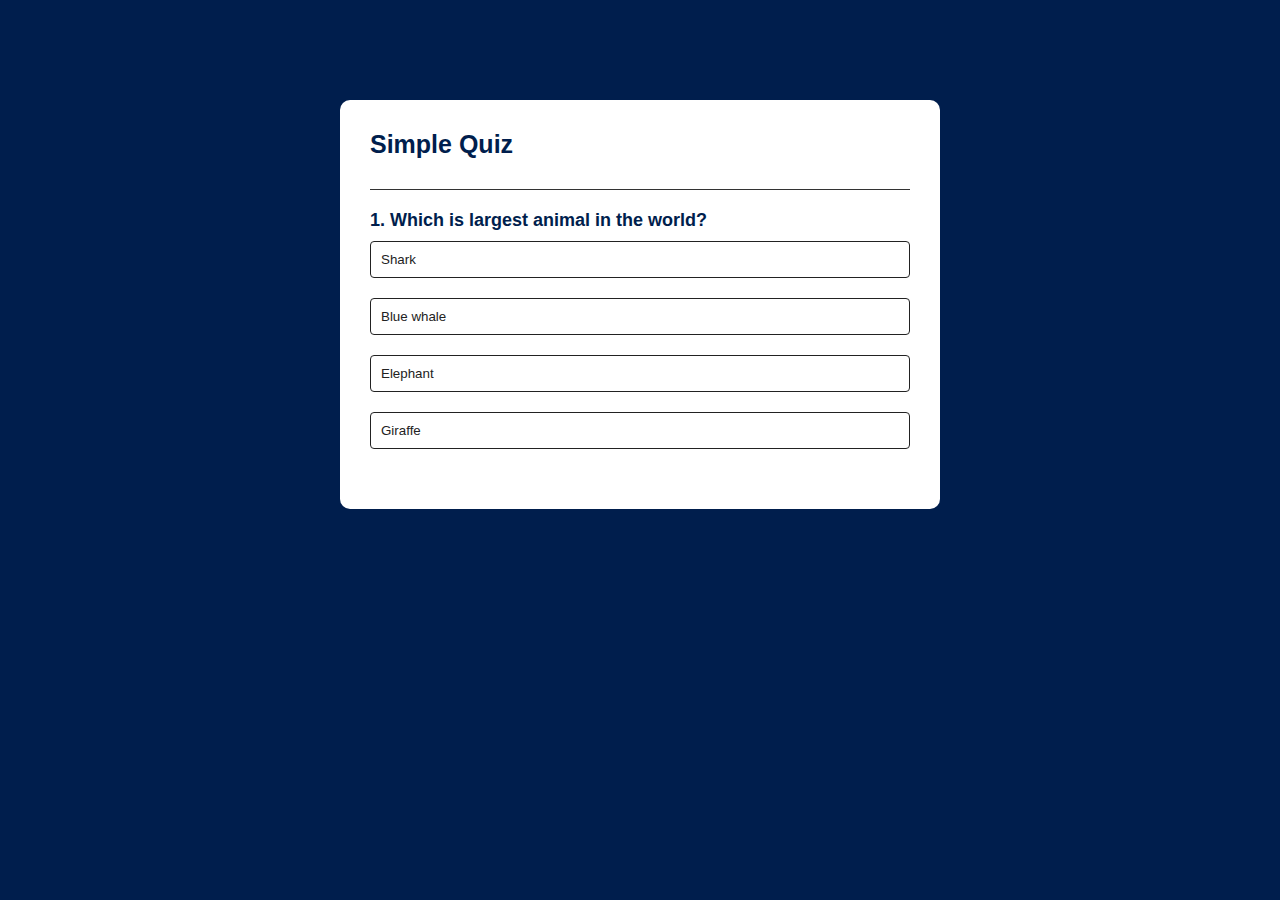
<file: Quizapp/index.html>
<!DOCTYPE html>
<html lang="en">
<head>
    <meta charset="UTF-8">
    <meta name="viewport" content="width=device-width, initial-scale=1.0">
    <title>Quiz App</title>
    <link rel="stylesheet" href="style.css">
</head>
<body>

    <div class="app">
        <h1>Simple Quiz</h1>
        <div class="quiz">
            <h2 id="question">Question goes here</h2>
            <div id="answer-buttons">
                <button class="btn">Answer 1</button>
                <button class="btn">Answer 2</button>
                <button class="btn">Answer 3</button>
                <button class="btn">Answer 4</button>
            </div>
            <button id="next-btn">Next</button>
        </div>
    </div>
    <script src="script.js"></script>
</body>
</html>
</file>
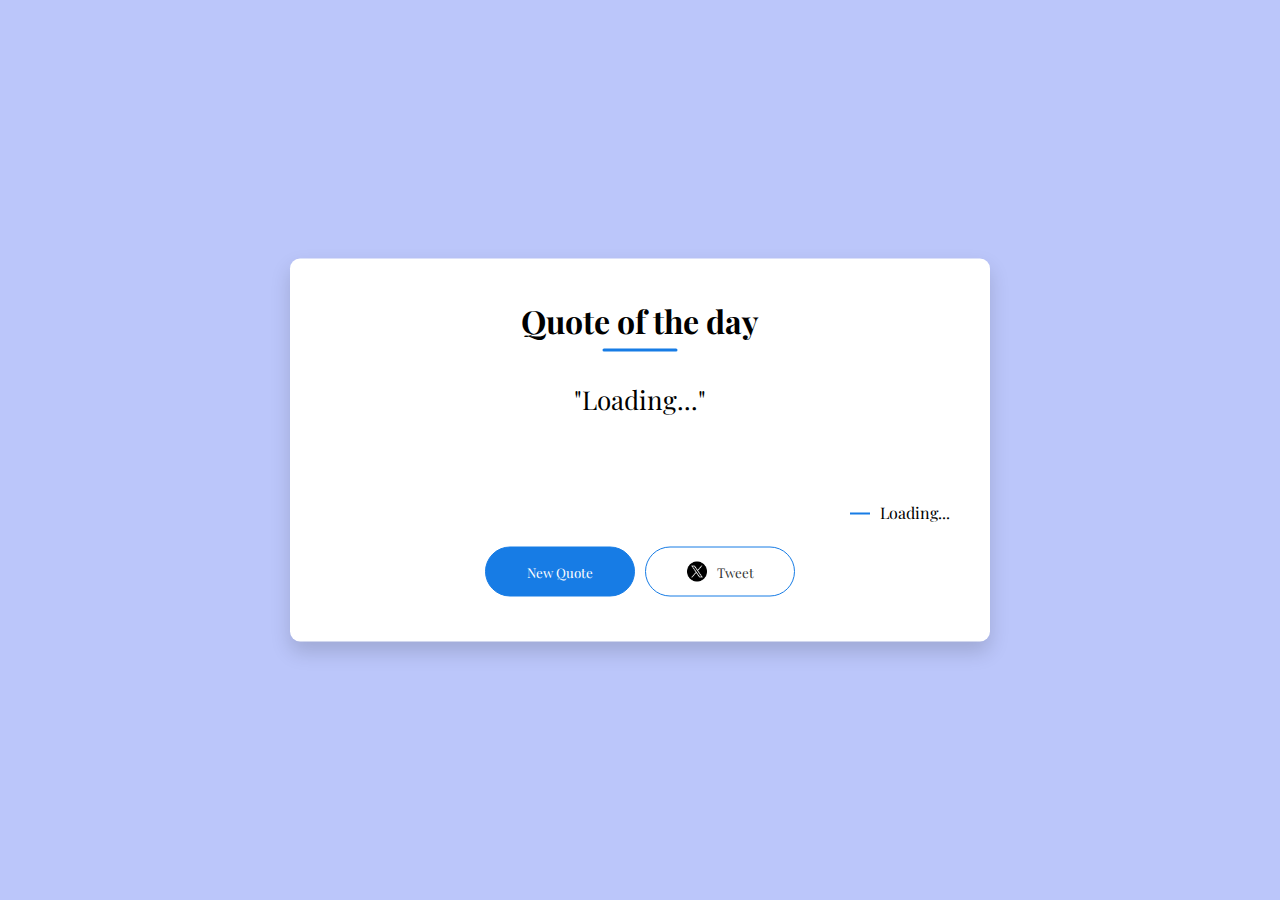
<file: Quote/index.html>
<!DOCTYPE html>
<html lang="en">
<head>
    <meta charset="UTF-8">
    <meta name="viewport" content="width=device-width, initial-scale=1.0">
    <title>Quote of the day</title>
    <link rel="stylesheet" href="style.css">
</head>
<body>

    <div class="quote-box">
        <h2>Quote of the day</h2>
        <blockquote id="quote">Loading...</blockquote>
        <span id="author">Loading...</span>
        <div>
            <button onclick="getquote(api_url)">New Quote</button>
            <button onclick="tweet()"> <img src="twitter.png"> Tweet</button>
        </div>
    </div>

    <script>

        const quote = document.getElementById("quote");
        const author = document.getElementById("author");
        const api_url = "https://api.quotable.io/random";

        async function getquote(url){
            const response = await fetch(url);
            var data = await response.json();
            
            quote.innerHTML = data.content;
            author.innerHTML = data.author;
        }

        getquote(api_url);

        function tweet(){
            window.open("https://twitter.com/intent/tweet?text=" + quote.innerHTML + "--- by " + author.innerHTML, "Tweet Window", "width=600, height=300")

        }


    </script>
    
</body>
</html>
</file>
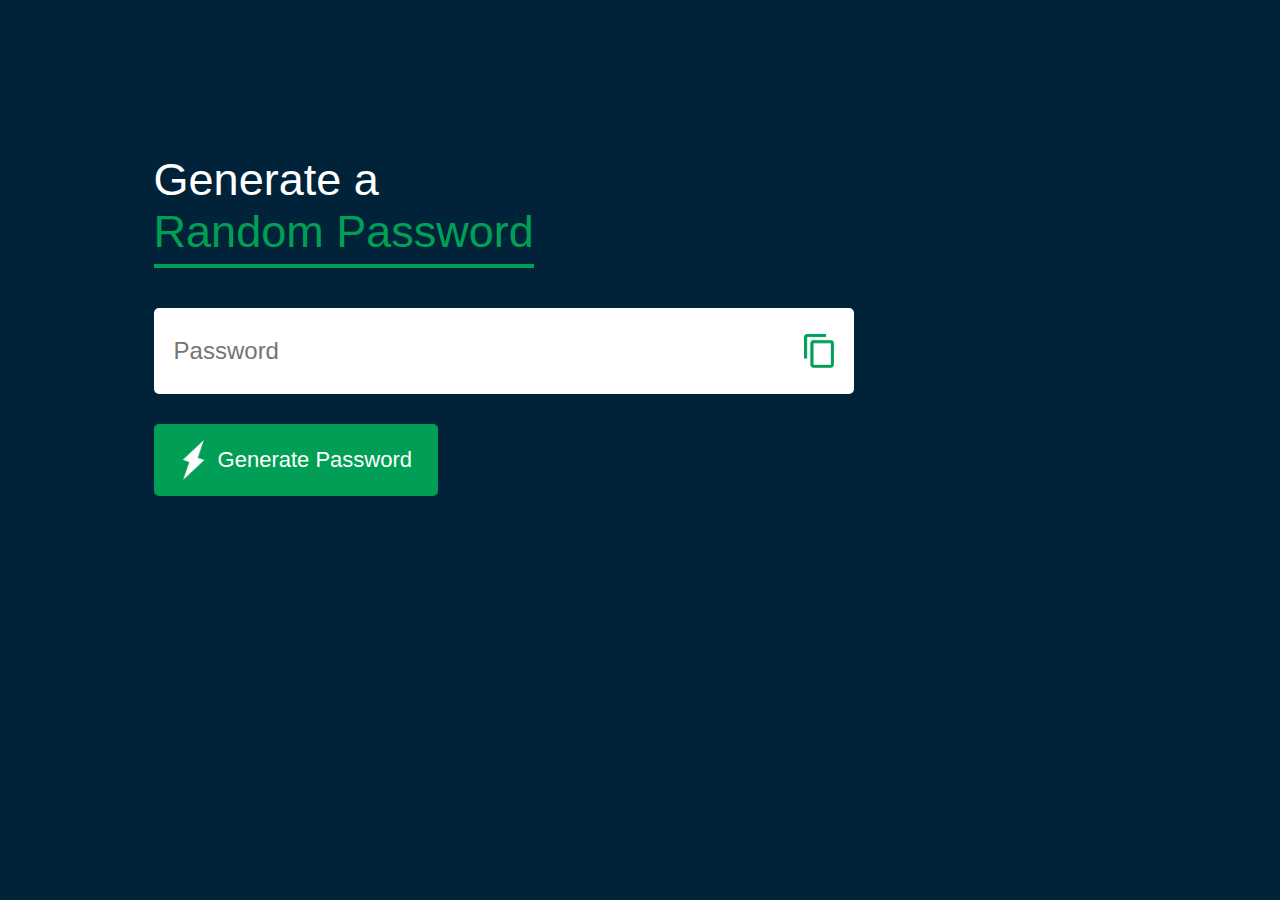
<file: RandomPassGenerator/index.html>
<!DOCTYPE html>
<html lang="en">
<head>
    <meta charset="UTF-8">
    <meta name="viewport" content="width=device-width, initial-scale=1.0">
    <title>Password Generator</title>
    <link rel="stylesheet" href="style.css">
</head>
<body>

    <div class="container">
        <h1>Generate a <br><span>Random Password</span></h1>
        <div class="display">
            <input type="text" id="password" placeholder="Password">
            <img src="images/copy.png" onclick="copyPassword()">
        </div>
        <button onclick="createPassword()"><img src="images/generate.png"> Generate Password</button>
    </div>

    <script>

        const passwordBox = document.getElementById("password");
        const length = 12;

        const upperCase = "ABCDEFGHIJKLMNOPQRSTUVWXYZ";
        const lowerCase = "abcdefghijklmnopqrstuvwxyz";
        const number = "0123456789"
        const symbol = "@#$%^&*()_+~|{[}]<>/-=";

        const allChars = upperCase + lowerCase + number + symbol;

        function createPassword(){
            let password = "";
            password += upperCase[Math.floor(Math.random() * upperCase.length)];
            password += lowerCase[Math.floor(Math.random() * lowerCase.length)];
            password += number[Math.floor(Math.random() * number.length)];
            password += symbol[Math.floor(Math.random() * symbol.length)];


            while (length > password.length){
                password += allChars[Math.floor(Math.random() * allChars.length)];
                
            }
            passwordBox.value = password;
        }

        function copyPassword(){
            passwordBox.select();
            document.execCommand("copy");
        }



    </script>
    
</body>
</html>
</file>
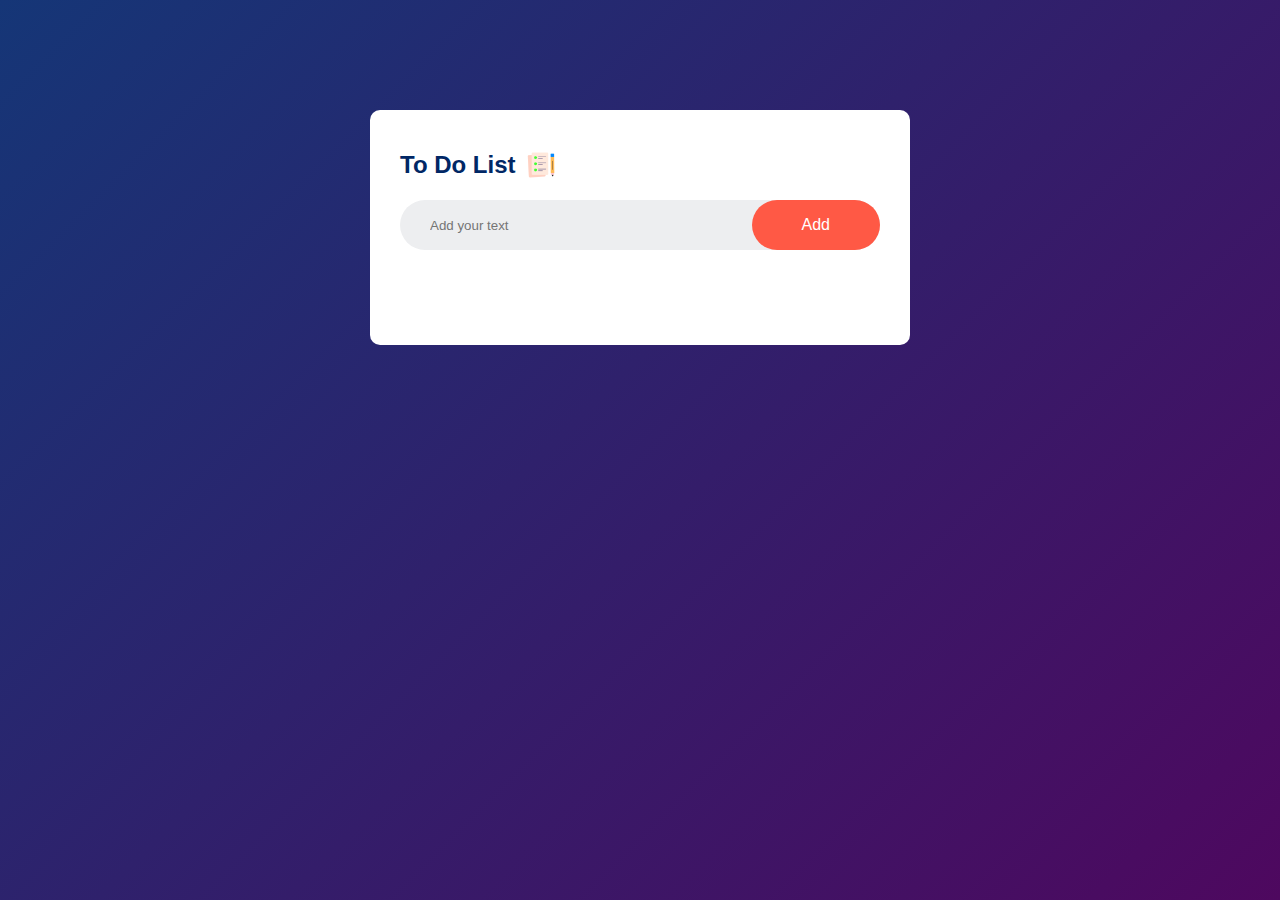
<file: Todolistapp/index.html>
<!DOCTYPE html>
<html lang="en">
<head>
    <meta charset="UTF-8">
    <meta name="viewport" content="width=device-width, initial-scale=1.0">
    <title>Todo list App</title>
    <link rel="stylesheet" href="style.css">
</head>
<body>

    <div class="container">
        <div class="todo-app">
            <h2>To Do List <img src="images/icon.png"> </h2>
            <div class="row">
                <input type="text" id="input-box" placeholder="Add your text">
                <button onclick="addTask()">Add</button>
            </div>
            <ul id="list-container">
                <!-- <li class="checked">Task 1</li>
                <li>Task 2</li>
                <li>Task 3</li> -->
            </ul>
        </div>
    </div>
    <script src="script.js"></script>
</body>
</html>
</file>
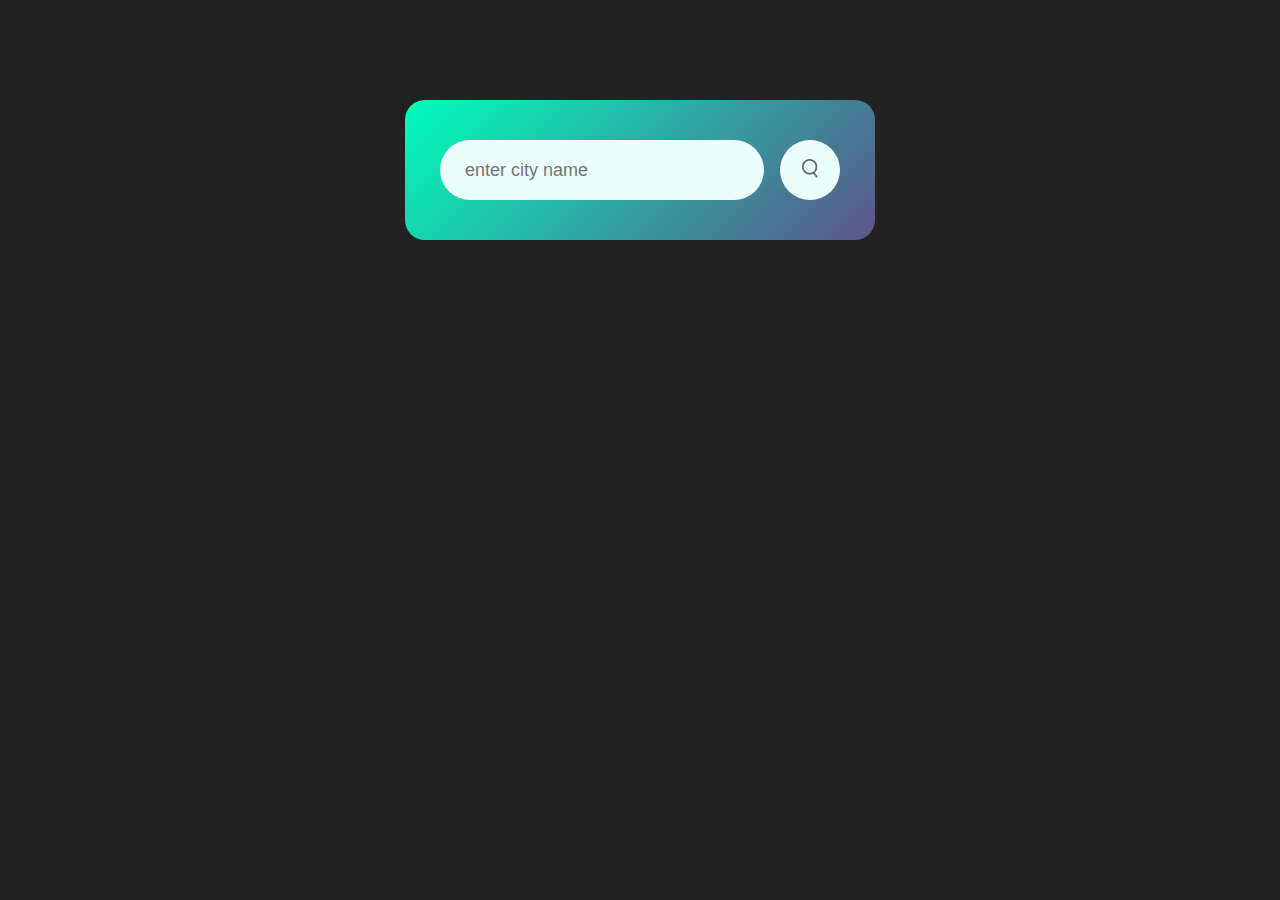
<file: Weatherapp/index.html>
<!DOCTYPE html>
<html lang="en">

<head>
    <meta charset="UTF-8">
    <meta name="viewport" content="width=device-width, initial-scale=1.0">
    <title>Weather App</title>
    <link rel="stylesheet" href="style.css">
</head>

<body>

    <div class="card">
        <div class="search">
            <input type="text" placeholder="enter city name" spellcheck="false">
            <button><img src="images/search.png"></button>
        </div>
        <div class="error">
            <p>Invalid city name</p>
        </div>
        <div class="weather">
            <img src="images/rain.png" class="weather-icon">
            <h1 class="temp">22°C</h1>
            <h2 class="city">Nairobi</h2>
            <div class="details">
                <div class="col">
                    <img src="images/humidity.png">
                    <div>
                        <p class="humidity">50%</p>
                        <p>Humidity</p>
                    </div>
                </div>
                <div class="col">
                    <img src="images/wind.png">
                    <div>
                        <p class="wind">15 km/h</p>
                        <p>Wind Speed</p>
                    </div>
                </div>
            </div>
        </div>
    </div>

    <script>

        const apiKey = "5dae81d844699779b239e3445b0616b6";
        const apiUrl = "https://api.openweathermap.org/data/2.5/weather?units=metric&q=";

        const searchBox = document.querySelector(".search input");
        const searchBtn = document.querySelector(".search button");
        const weatherIcon = document.querySelector(".weather-icon")

        async function checkWeather(city) {
            const response = await fetch(apiUrl + city + `&appid=${apiKey}`);

            if (response.status == 404) {
                document.querySelector(".error").style.display = "block";
                document.querySelector(".weather").style.display = "none";
            } else {
                var data = await response.json();


                document.querySelector(".city").innerHTML = data.name;
                document.querySelector(".temp").innerHTML = Math.round(data.main.temp) + "°C";
                document.querySelector(".humidity").innerHTML = data.main.humidity + "%";
                document.querySelector(".wind").innerHTML = data.wind.speed + " km/h";

                if (data.weather[0].main == "Clouds") {
                    weatherIcon.src = "images/clouds.png"
                }
                else if (data.weather[0].main == "Clear") {
                    weatherIcon.src = "images/clear.png"
                }
                else if (data.weather[0].main == "Rain") {
                    weatherIcon.src = "images/rain.png"
                }
                else if (data.weather[0].main == "Drizzle") {
                    weatherIcon.src = "images/drizzle.png"
                }
                else if (data.weather[0].main == "Mist") {
                    weatherIcon.src = "images/mist.png"
                }

                document.querySelector(".weather").style.display = "block"
                document.querySelector(".error").style.display = "none";

            }



        }


        searchBtn.addEventListener("click", () => {
            checkWeather(searchBox.value);
        })

    </script>

</body>

</html>
</file>
<file: Quizapp/style.css>
*{
    margin: 0;
    padding: 0;
    font-family: 'Poppins', sans-serif;
    box-sizing: border-box;
}

body{
    background: #001e4d;
}

.app{
    background: #fff;
    width: 90%;
    max-width: 600px;
    margin: 100px auto 0;
    border-radius: 10px;
    padding: 30px;
}

.app h1{
    font-size: 25px;
    color: #001e4d;
    font-weight: 600;
    border-bottom: 1px solid #333;
    padding-bottom: 30px;
}

.quiz{
    padding: 20px 0;
}

.quiz h2{
    font-size: 18px;
    color: #001e4d;
    font-weight: 600;
}

.btn{
    background: #fff;
    color: #222;
    font-weight: 500;
    width: 100%;
    border: 1px solid #222;
    padding: 10px;
    margin: 10px 0;
    text-align: left;
    border-radius: 4px;
    cursor: pointer;
    transition: all 0.3s;
}

.btn:hover:not([disabled]){
    background: #222;
    color: #fff;
    
}
.btn:disabled{
    cursor: no-drop;
}

#next-btn{
    background: #001e4d;
    color: #fff;
    font-weight: 500;
    width: 150px;
    border: 0;
    padding: 10px;
    margin: 20px auto 0;
    border-radius: 4px;
    cursor: pointer;
    display: none;
}

.correct{
    background: #9aeabc;
}

.incorrect{
    background: #ff9393;
}
</file>
<file: Quote/style.css>
@import url('https://fonts.googleapis.com/css2?family=Playfair+Display:ital,wght@0,400..900;1,400..900&display=swap');

*{
    margin: 0;
    padding: 0;
    box-sizing: border-box;
    font-family: "Playfair Display", serif;

}

body {
    background: #bbc6fa;
}

.quote-box{
    background: #fff;
    width: 700px;
    position: absolute;
    top: 50%;
    left: 50%;
    transform: translate(-50%, -50%);
    padding: 40px;
    border-radius: 10px;
    text-align: center;
    box-shadow: 0 10px 20px 0px rgba(0, 0, 0, 0.15);
}

.quote-box h2{
    font-size: 32px;
    margin-bottom: 40px;
    position: relative;
}

.quote-box h2::after{
    content: '';
    width: 75px;
    height: 3px;
    border-radius: 3px;
    background: rgb(23, 124, 229);
    position: absolute;
    bottom: -10px;
    left: 50%;
    transform: translateX(-50%);
}

.quote-box blockquote{
    font-size: 26px;
    min-height: 110px;
}

.quote-box blockquote::before, .quote-box blockquote::after{
    content: '"';
}

.quote-box span{
    display: block;
    margin-top: 10px;
    float: right;
    position: relative;
}

.quote-box span::before{
    content: '';
    width: 20px;
    height: 2px;
    background: rgb(23, 124, 229);
    position: absolute;
    top: 50%;
    left: -30px;

}

.quote-box div{
    width: 100%;
    margin-top: 50px;
    display: flex;
    justify-content: center;
}

.quote-box button{
    background: rgb(23, 124, 229);
    color: #fff;
    border-radius: 25px;
    border: 1px solid rgb(23, 124, 229);
    width: 150px;
    height: 50px;
    display: flex;
    align-items: center;
    justify-content: center;
    margin: 5px;
    cursor: pointer;
}

.quote-box button img{
    width: 20px;
    margin-right: 10px;
}

.quote-box button:nth-child(2){
    background: transparent;
    color: #333;
}
</file>
<file: RandomPassGenerator/style.css>
*{
    margin: 0;
    padding: 0;
    font-family: 'Poppins', sans-serif;
    box-sizing: border-box;
}

body{
    background: #002339;
    color: #fff;

}

.container{
    margin: 12%;
    width: 90%;
    max-width: 700px;
}

.display{
    width: 100%;
    margin-top: 50px;
    margin-bottom: 30px;
    background: #fff;
    color: #333;
    display: flex;
    align-items: center;
    justify-content: space-between;
    padding: 26px 20px;
    border-radius: 5px;
}

.container h1{
    font-weight: 500;
    font-size: 45px;
}

.container h1 span{
    color: #019f55;
    border-bottom: 4px solid #019f55;
    padding-bottom: 7px;
}

.display img{
    width: 30px;
    cursor: pointer;
}

.display input{
    border: 0;
    outline: 0;
    font-size: 24px;
}

.container button img{
    width: 28px;
    margin-right: 10px;
}

.container button{
    border: 0;
    outline: 0;
    background: #019f55;
    color: #fff;
    font-size: 22px;
    font-weight: 300;
    display: flex;
    align-items: center;
    justify-content: center;
    padding: 16px 26px;
    border-radius: 5px;
    cursor: pointer;
}
</file>
<file: Todolistapp/style.css>
*{
    margin: 0;
    padding: 0;
    font-family: 'Poppins', sans-serif;
    box-sizing: border-box;
}
.container{
    width: 100%;
    min-height: 100vh;
    background: linear-gradient(135deg, #153677, #4e085f);
    padding: 10px;
}

.todo-app{
    width: 100%;
    max-width: 540px;
    background: #fff;
    margin: 100px auto 20px;
    padding: 40px 30px 70px;
    border-radius: 10px;
}

.todo-app h2{
    color: #002765;
    display: flex;
    align-items: center;
    margin-bottom: 20px;
}

.todo-app h2 img {
    width: 30px;
    margin-left: 10px;
}

.row{
    display: flex;
    align-items: center;
    justify-content: space-between;
    background: #edeef0;
    border-radius: 30px;
    padding-left: 20px;
    margin-bottom: 25px;
}

input{
    flex: 1;
    border: none;
    outline: none;
    background: transparent;
    padding: 10px;

}

button{
    border: none;
    outline: none;
    padding: 16px 50px;
    background: #ff5945;
    color: #fff;
    font-size: 16px;
    cursor: pointer;
    border-radius: 40px;

}

ul li{
    list-style: none;
    font-size: 17px;
    padding: 12px 8px 12px 50px;
    user-select: none;
    cursor: pointer;
    position: relative;
}

ul li::before{
    content: ' ';
    position: absolute;
    height: 28px;
    width: 28px;
    border-radius: 50px;
    background-image: url(images/unchecked.png);
    background-size: cover;
    background-position: center;
    top: 12px;
    left: 8px;
}

ul li.checked{
    color: #555;
    text-decoration: line-through;
}

ul li.checked::before{
    background-image: url(images/checked.png);
}

ul li span{
    position: absolute;
    right: 0;
    top: 5px;
    width: 40px;
    height: 40px;
    font-size: 22px;
    line-height: 40px;
    color: #555;
    text-align: center;
    border-radius: 50%;
}

ul li span:hover{
    background: #edeef0;
}
</file>
<file: Weatherapp/style.css>
*{
    margin: 0;
    padding: 0;
    font-family: 'Poppins', sans-serif;
    box-sizing: border-box;
}

body{
    background: #222;
}

.card{
    width: 90%;
    max-width: 470px;
    background: linear-gradient(135deg, #00feba, #5b548a);
    color: #fff;
    margin: 100px auto 0;
    border-radius: 20px;
    padding: 40px 35px;
    text-align: center;
}
.search{
    width: 100%;
    display: flex;
    align-items: center;
    justify-content: space-between;

}
.search input{
    border: 0;
    outline: 0;
    background: #ebfffc;
    color: #555;
    padding: 10px 25px;
    height: 60px;
    border-radius: 30px;
    flex: 1;
    margin-right: 16px;
    font-size: 18px;
}

.search button{
    border: 0;
    outline: 0;
    background: #ebfffc;
    border-radius: 50%;
    width: 60px;
    height: 60px;
    cursor: pointer;
}
.search img{
    width: 16px;
}
.weather-icon{
    width: 170px;
    margin-top: 30px;
}

.weather h1{
    font-size: 80px;
    font-weight: 500;
}

.weather h2{
    font-size: 45px;
    font-weight: 400;
    margin-top: -10px;
}

.details {
    display: flex;
    align-items: center;
    justify-content: space-between;
    padding: 0 20px;
    margin-top: 50px;

}

.col {
    display: flex;
    align-items: center;
    text-align: left;
}

.col img{
    width: 40px;
    margin-right: 10px;
}

.humidity, .wind {
    font-size: 28px;
    margin-top: -6px;
}

.weather {
    display: none;
}

.error{
    text-align: left;
    margin-left: 10px;
    font-size: 14px;
    margin-top: 10px;
    display: none;
}
</file>
